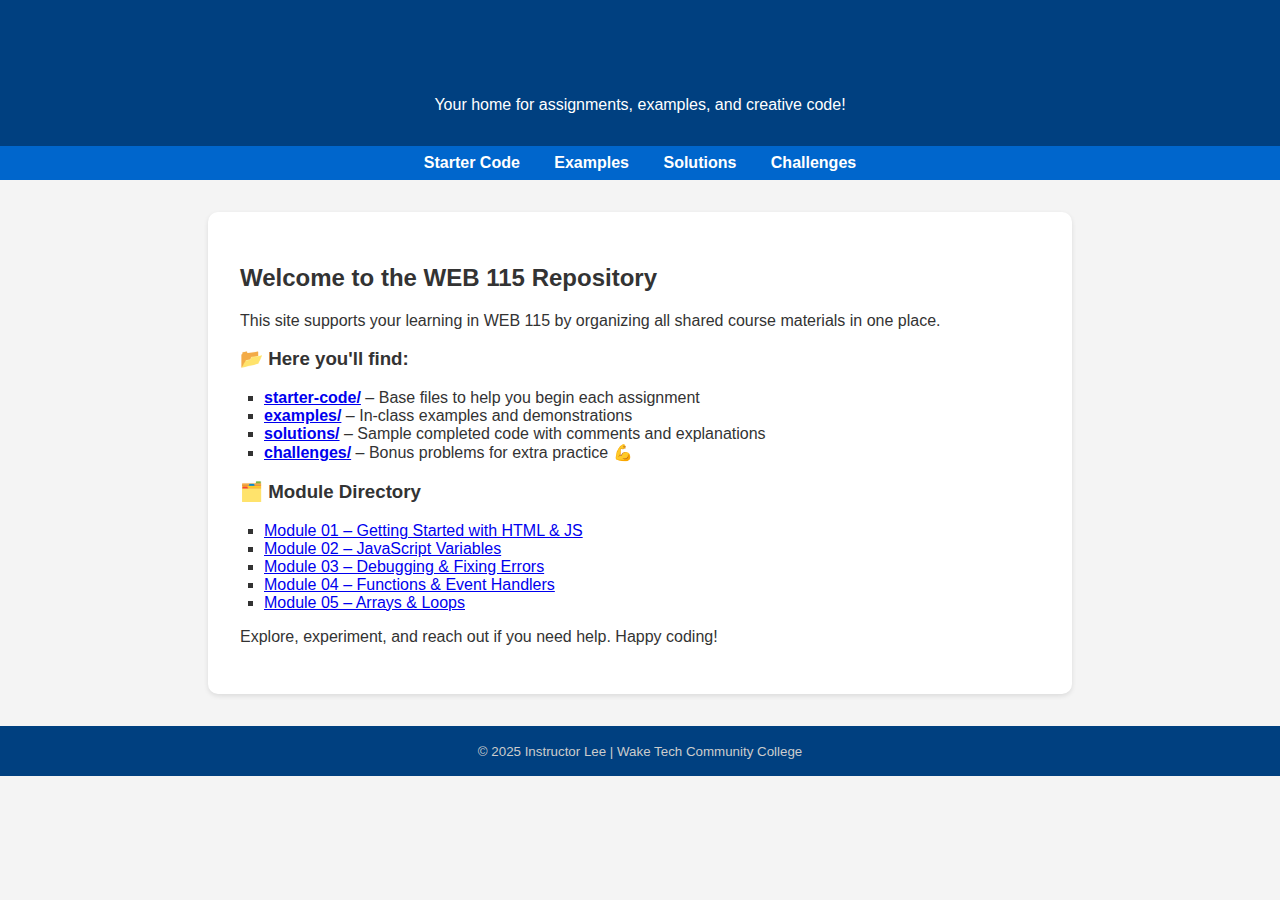
<file: index.html>
<!DOCTYPE html>
<html lang="en">
<head>
  <meta charset="UTF-8">
  <title>WEB 115 – Intro to JavaScript</title>
    <meta name="viewport" content="width=device-width, initial-scale=1.0">
    <meta name="description" content="WEB 115 – Introduction to JavaScript course materials">
    <meta name="keywords" content="JavaScript, WEB 115, course materials, examples, assignments">
    <meta name="author" content="Instructor Lee">
    <link rel="stylesheet" href="styles.css">
</head>
<body>

  <header>
    <h1>WEB 115 – Introduction to JavaScript</h1>
    <p>Your home for assignments, examples, and creative code!</p>
  </header>

  <nav>
    <a href="starter-code/">Starter Code</a>
    <a href="examples/">Examples</a>
    <a href="solutions/">Solutions</a>
    <a href="challenges/">Challenges</a>
  </nav>

  <main>
    <h2>Welcome to the WEB 115 Repository</h2>
    <p>This site supports your learning in WEB 115 by organizing all shared course materials in one place.</p>

    <h3>📂 Here you'll find:</h3>
    <ul>
      <li><strong><a href="starter-code/">starter-code/</a></strong> – Base files to help you begin each assignment</li>
      <li><strong><a href="examples/">examples/</a></strong> – In-class examples and demonstrations</li>
      <li><strong><a href="solutions/">solutions/</a></strong> – Sample completed code with comments and explanations</li>
      <li><strong><a href="challenges/">challenges/</a></strong> – Bonus problems for extra practice 💪</li>
    </ul>

    <h3>🗂️ Module Directory</h3>
    <ul>
      <li><a href="module01/">Module 01 – Getting Started with HTML & JS</a></li>
      <li><a href="module02/">Module 02 – JavaScript Variables</a></li>
      <li><a href="module03/">Module 03 – Debugging & Fixing Errors</a></li>
      <li><a href="module04/">Module 04 – Functions & Event Handlers</a></li>
      <li><a href="module05/">Module 05 – Arrays & Loops</a></li>
    </ul>

    <p>Explore, experiment, and reach out if you need help. Happy coding!</p>
  </main>

  <footer>
    <small>© 2025 Instructor Lee | Wake Tech Community College</small>
  </footer>

</body>
</html>
</file>
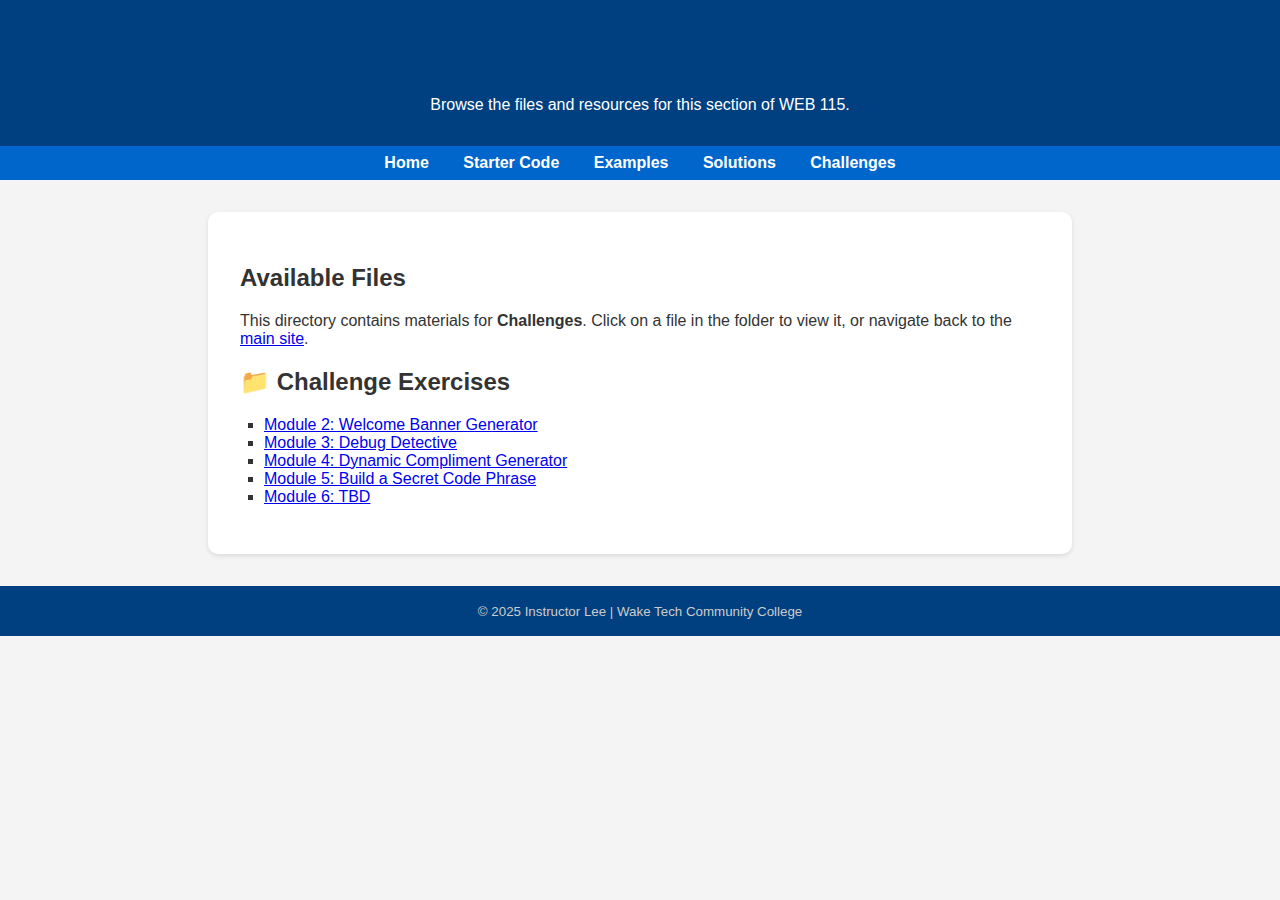
<file: challenges/index.html>
<!DOCTYPE html>
<html lang="en">
<head>
  <meta charset="UTF-8">
  <title>Challenges – WEB 115</title>
  <link rel="stylesheet" href="../styles.css">
</head>
<body>

  <header>
    <h1>Challenges</h1>
    <p>Browse the files and resources for this section of WEB 115.</p>
  </header>

  <nav>
    <a href="../index.html">Home</a>
    <a href="../starter-code/">Starter Code</a>
    <a href="../examples/">Examples</a>
    <a href="../solutions/">Solutions</a>
    <a href="../challenges/">Challenges</a>
  </nav>

  <main>
    <h2>Available Files</h2>
    <p>This directory contains materials for <strong>Challenges</strong>. Click on a file in the folder to view it, or navigate back to the <a href="../index.html">main site</a>.</p>
    
    <h2>📁 Challenge Exercises</h2>
    <ul>
        <li><a href="M2/README.md">Module 2: Welcome Banner Generator</a></li>
        <li><a href="M3/README.md">Module 3: Debug Detective</a></li>
        <li><a href="M4/README.md">Module 4: Dynamic Compliment Generator</a></li>
        <li><a href="M5/README.md">Module 5: Build a Secret Code Phrase</a></li>
        <li><a href="#">Module 6: TBD</a></li>
        <!-- Add more module links as you build them -->
    </ul>
  </main>

  <footer>
    <small>© 2025 Instructor Lee | Wake Tech Community College</small>
  </footer>

</body>
</html>
</file>
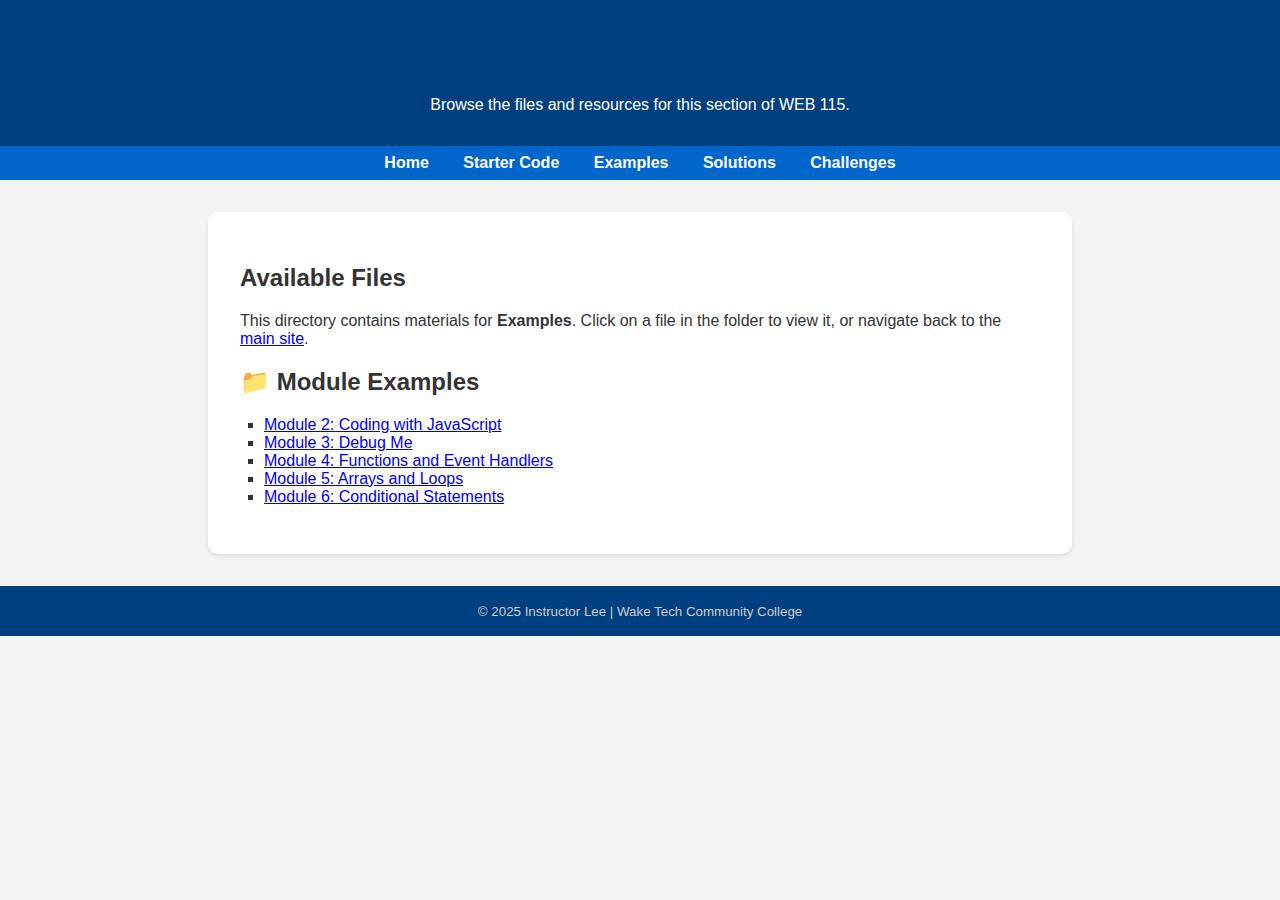
<file: examples/index.html>
<!DOCTYPE html>
<html lang="en">
<head>
  <meta charset="UTF-8">
  <title>Examples – WEB 115</title>
  <link rel="stylesheet" href="../styles.css">
</head>
<body>

  <header>
    <h1>Examples</h1>
    <p>Browse the files and resources for this section of WEB 115.</p>
  </header>

  <nav>
    <a href="../index.html">Home</a>
    <a href="../starter-code/">Starter Code</a>
    <a href="../examples/">Examples</a>
    <a href="../solutions/">Solutions</a>
    <a href="../challenges/">Challenges</a>
  </nav>

  <main>
    <h2>Available Files</h2>
    <p>This directory contains materials for <strong>Examples</strong>. Click on a file in the folder to view it, or navigate back to the <a href="../index.html">main site</a>.</p>

    <h2>📁 Module Examples</h2>
    <ul>
        <li><a href="#">Module 2: Coding with JavaScript</a></li>
        <li><a href="#">Module 3: Debug Me</a></li>
        <li><a href="#">Module 4: Functions and Event Handlers</a></li>
        <li><a href="#">Module 5: Arrays and Loops</a></li>
        <li><a href="#">Module 6: Conditional Statements</a></li>
        <!-- Add more module links as you build them -->
    </ul>
  </main>

  <footer>
    <small>© 2025 Instructor Lee | Wake Tech Community College</small>
  </footer>

</body>
</html>
</file>
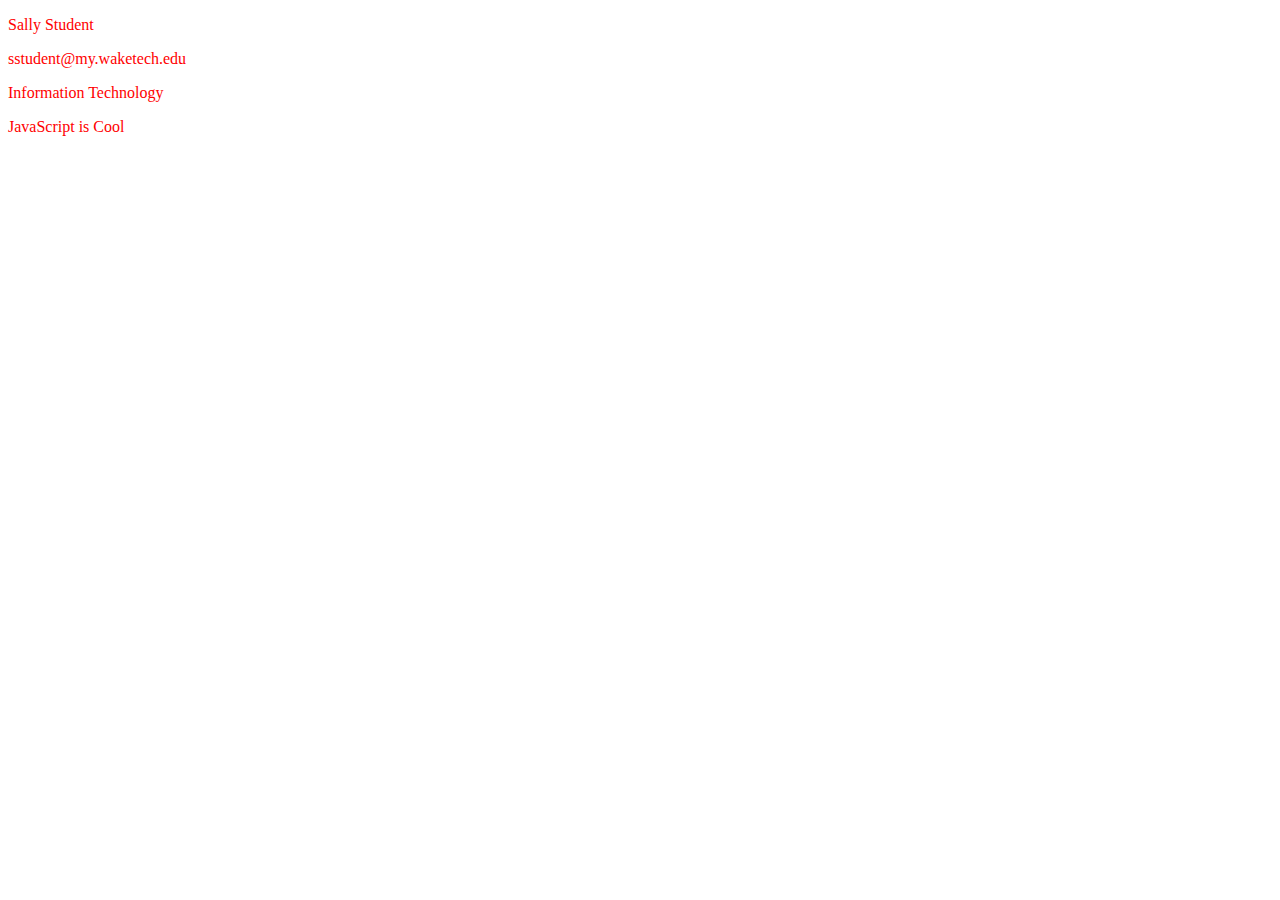
<file: M2/index.html>
<!DOCTYPE html>
<html lang="en">
<head>
    <meta charset="UTF-8">
    <title>JavaScript Intro Assignment</title>
</head>
<body>
    <!-- Student information displayed using paragraph tags -->
    <p>Sally Student</p>
    <p>sstudent@my.waketech.edu</p>
    <p>Information Technology</p>

    <!-- Placeholder paragraph where JavaScript will display dynamic content -->
    <p id="results"></p>

    <!-- JavaScript begins here -->
    <script>
        // Show an alert message when the page loads
        alert("Coding with JavaScript");

        // Display a message inside the paragraph element with the ID 'results'
        // This replaces the inner HTML content of that element
        document.getElementById("results").innerHTML = "JavaScript is Cool";

        // Change the color of all text on the page to red
        // This uses the 'style' property of the body element
        document.body.style.color = "red";
    </script>
</body>
</html>
</file>
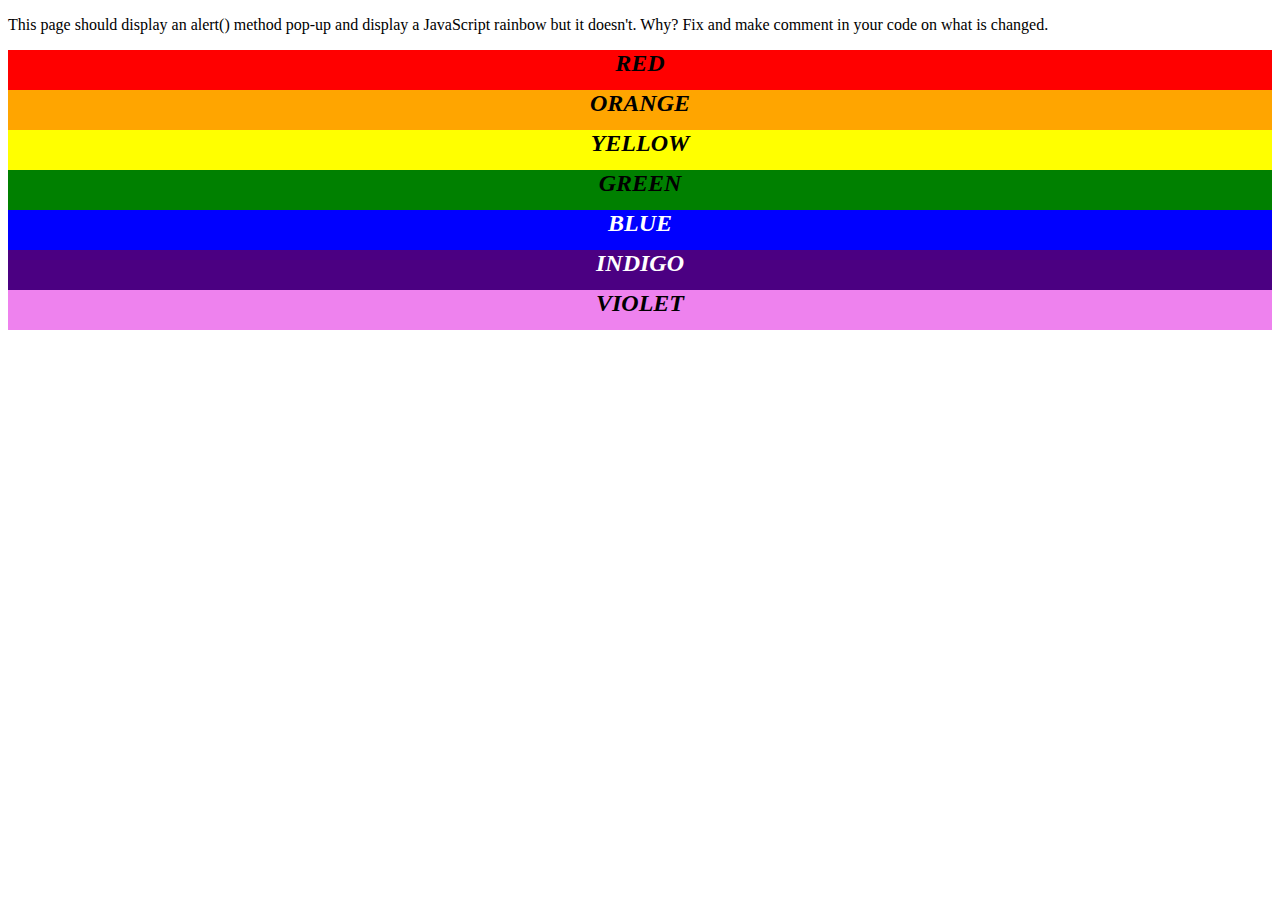
<file: M3/index.html>
<!DOCTYPE html>
<html lang="en">
<head>
    <meta charset="UTF-8">
    <meta name="viewport" content="width=device-width, initial-scale=1.0">
    <title>Find The Error</title>
    <!-- Keep defer so JS runs after DOM is ready -->
    <script src="trouble.js" defer></script>
    <style>
        div {
            height: 40px;
            text-align: center;
            font-weight: bold;
            font-style: italic;
            font-size: 24px;
        }
        #red { background-color: red; }
        #orange { background-color: orange; }
        #yellow { background-color: yellow; }
        #green { background-color: green; }
        #blue { background-color: blue; } /* ✅ Added missing #blue style */
        #indigo { background-color: indigo; }
        #violet { background-color: violet; }
    </style>
</head>
<body>
    <p>This page should display an alert() method pop-up and display a JavaScript rainbow but it doesn't. Why? Fix and make comment in your code on what is changed.</p>

    <section id="s1">
        <div id="red">RED</div>
        <div id="orange">ORANGE</div>
        <div id="yellow">YELLOW</div>
        <div id="green">GREEN</div>
        <div id="blue">BLUE</div> <!-- ✅ Added missing div for blue -->
        <div id="indigo">INDIGO</div>
        <div id="violet">VIOLET</div>
    </section>
</body>
</html>
</file>
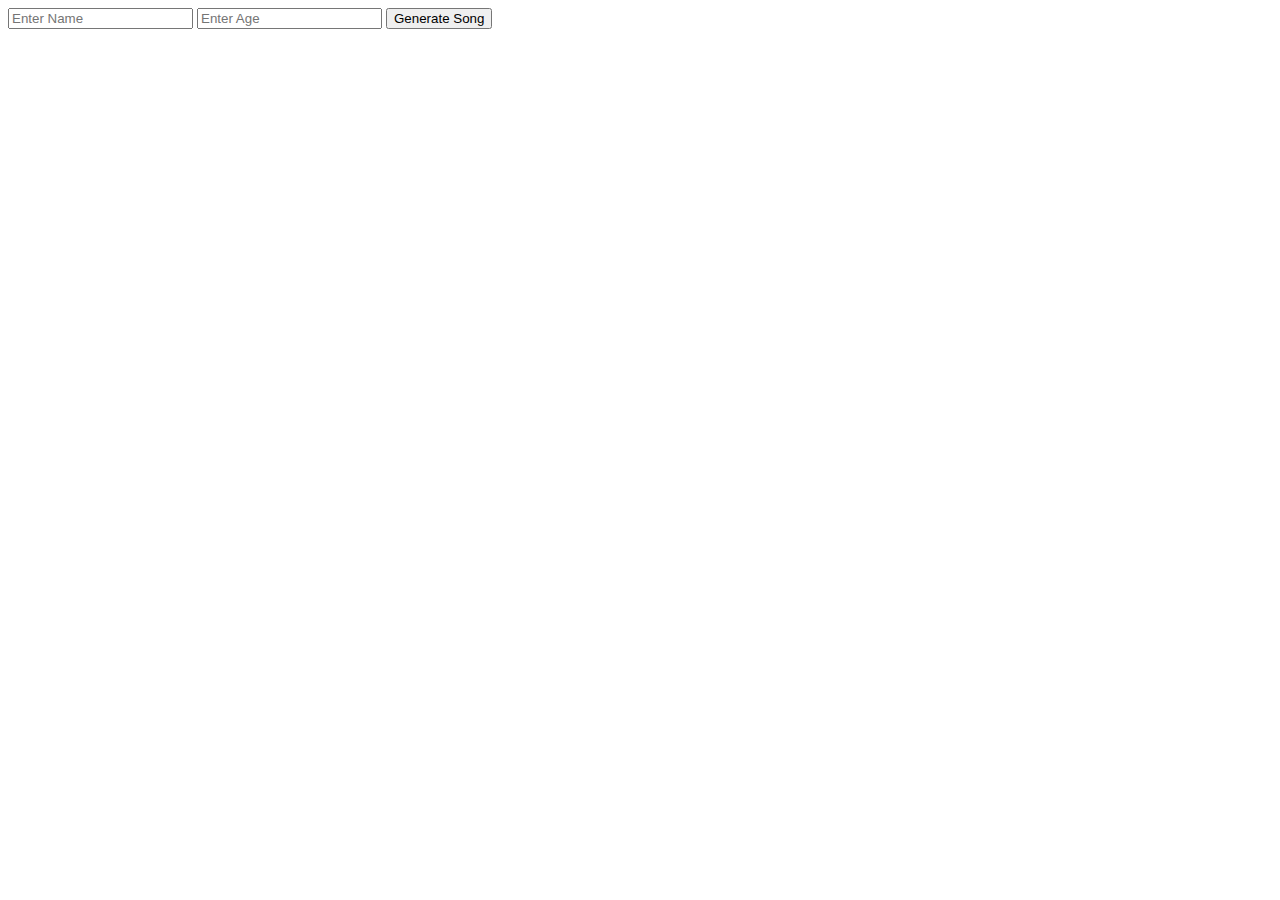
<file: M4/index.html>
<!DOCTYPE html>
<html>
<head>
  <title>Functions Assignment</title>
</head>
<body>
    <!-- This HTML file contains a simple birthday song generator. 
     It takes a name and age as input and generates a personalized birthday song. -->
     
  <input id="nameInput" type="text" placeholder="Enter Name">
  <input id="ageInput" type="number" placeholder="Enter Age">
  <input id="myButton" type="button" value="Generate Song">
  <p id="output"></p>

  <script>
    // Function to print a generic birthday line
    function happyBirthday() {
      document.getElementById("output").innerHTML += "Happy Birthday to you!<br>";
    }

    // Function that takes the name and outputs a personalized birthday line
    function birthdayName(name) {
      document.getElementById("output").innerHTML += `Happy Birthday dear ${name},<br>`;
    }

    // Function that assembles the song with age and name
    function personalizedSong(age, name) {
      // Output the age line
      document.getElementById("output").innerHTML += `You're ${age} years old today!<br><br>`;
      // Song sequence
      happyBirthday();
      happyBirthday();
      birthdayName(name);
      happyBirthday();
    }

    // Event listener for the button click
    document.getElementById("myButton").addEventListener("click", function () {
      // Clear previous output
      document.getElementById("output").innerHTML = "";

      // Get values from input fields
      const name = document.getElementById("nameInput").value;
      const age = document.getElementById("ageInput").value;

      // Call the personalized song function with inputs
      personalizedSong(age, name);
    });
  </script>
</body>
</html>
</file>
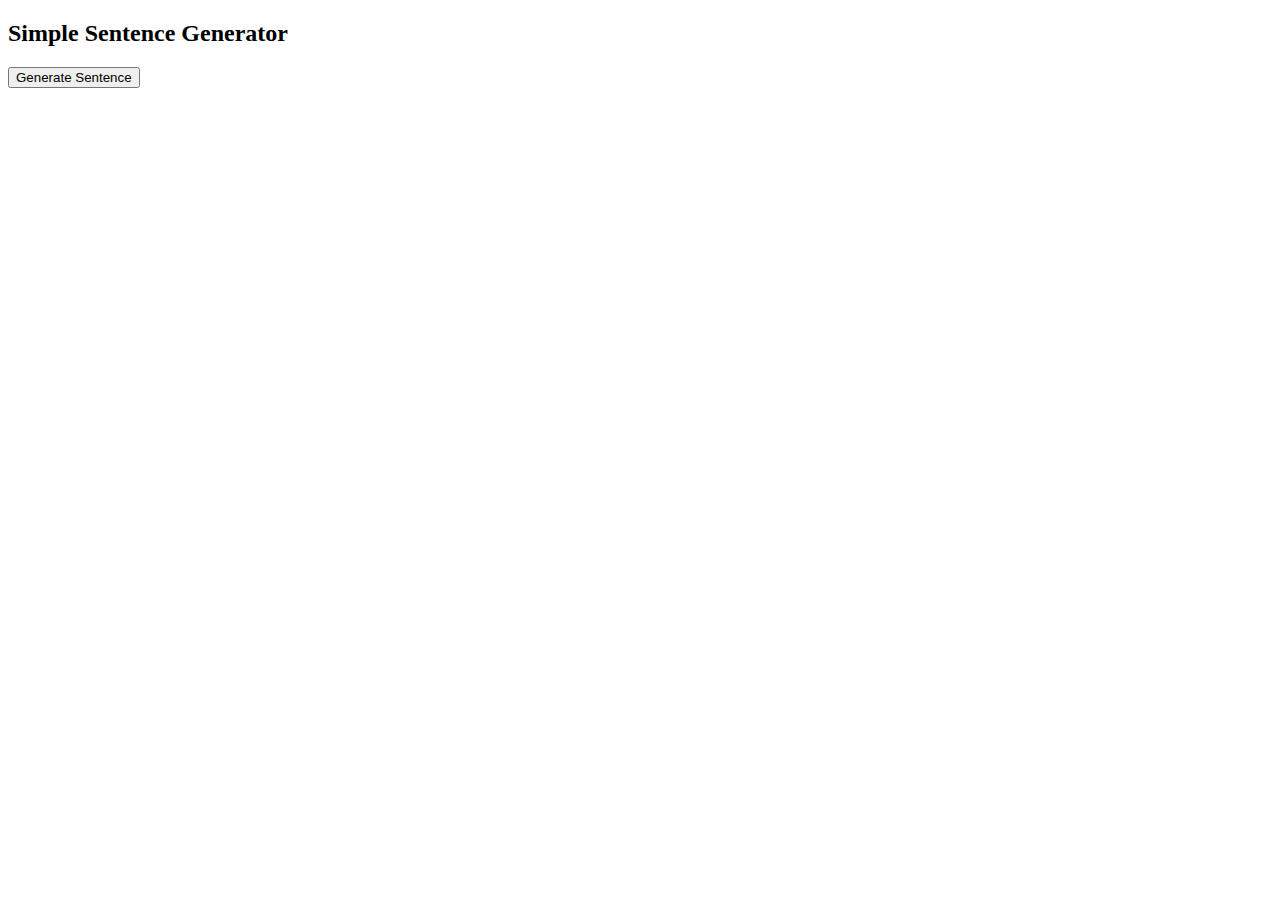
<file: M5/index.html>
<!DOCTYPE html>
<html>
<body>

<h2>Simple Sentence Generator</h2>

<input type="button" id="generateBtn" value="Generate Sentence">
<p id="output"></p>

<script>
  // Create an array with at least four words
  const words = ["I", "like", "to", "code"];

  // Function to generate a sentence from the array
  function generateSentence() {
    let sentence = ""; // Start with an empty string

    // Loop through the array and concatenate each word with a space
    for (let i = 0; i < words.length; i++) {
      sentence += words[i] + " ";
    }

    // Trim trailing space and display the sentence
    document.getElementById("output").innerHTML = sentence.trim();
  }

  // Add an event listener to the button
  document.getElementById("generateBtn").addEventListener("click", generateSentence);
</script>

</body>
</html>
</file>
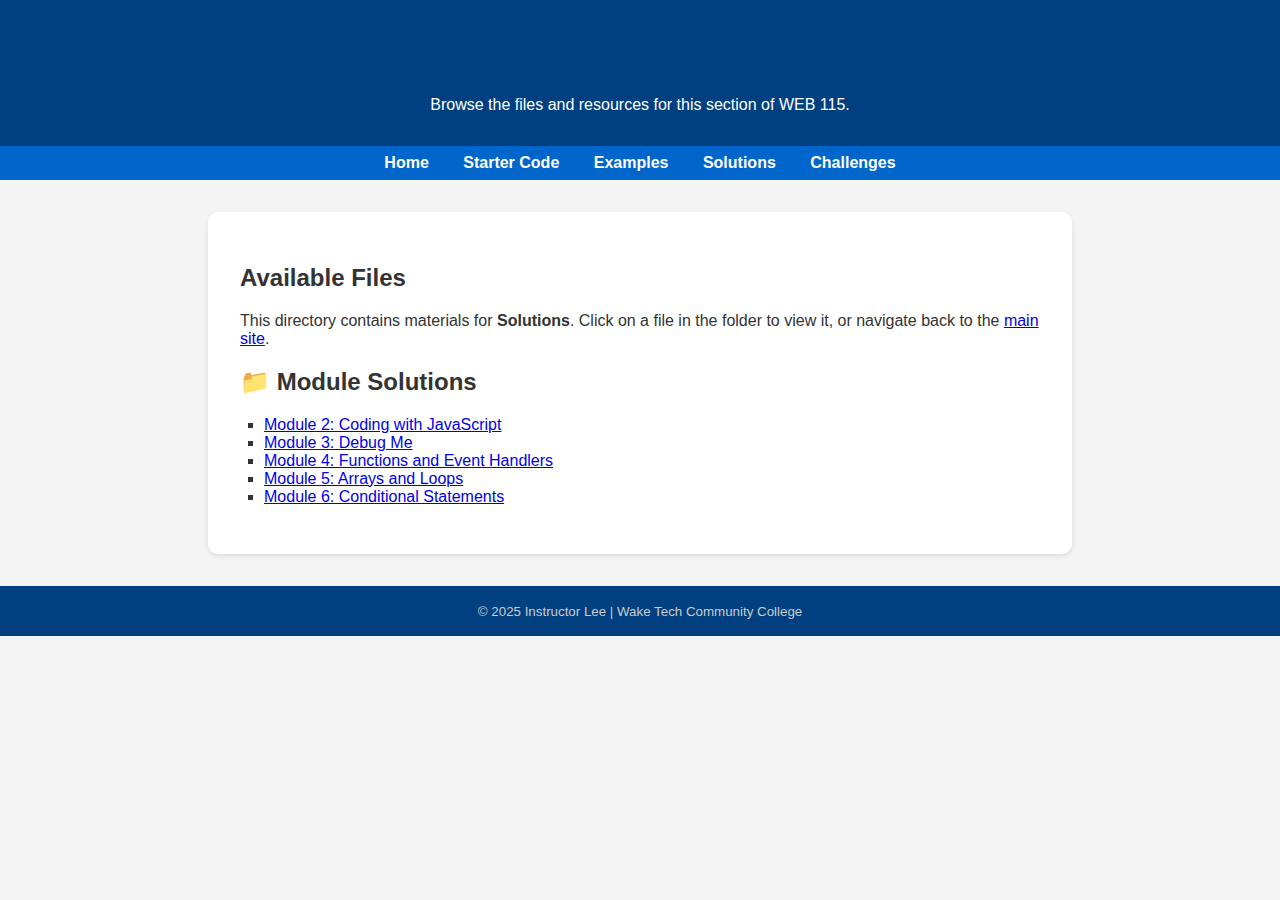
<file: solutions/index.html>
<!DOCTYPE html>
<html lang="en">
<head>
  <meta charset="UTF-8">
  <title>Solutions – WEB 115</title>
  <link rel="stylesheet" href="../styles.css">
</head>
<body>

  <header>
    <h1>Solutions</h1>
    <p>Browse the files and resources for this section of WEB 115.</p>
  </header>

  <nav>
    <a href="../index.html">Home</a>
    <a href="../starter-code/">Starter Code</a>
    <a href="../examples/">Examples</a>
    <a href="../solutions/">Solutions</a>
    <a href="../challenges/">Challenges</a>
  </nav>

  <main>
    <h2>Available Files</h2>
    <p>This directory contains materials for <strong>Solutions</strong>. Click on a file in the folder to view it, or navigate back to the <a href="../index.html">main site</a>.</p>

    <h2>📁 Module Solutions</h2>
    <ul>
        <li><a href="M2/index.html">Module 2: Coding with JavaScript</a></li>
        <li><a href="M3/index.html">Module 3: Debug Me</a></li>
        <li><a href="M4/index.html">Module 4: Functions and Event Handlers</a></li>
        <li><a href="M5/index.html">Module 5: Arrays and Loops</a></li>
        <li><a href="M6/index.html">Module 6: Conditional Statements</a></li>
        <!-- Add more module links as you build them -->
    </ul>
  </main>

  <footer>
    <small>© 2025 Instructor Lee | Wake Tech Community College</small>
  </footer>

</body>
</html>
</file>
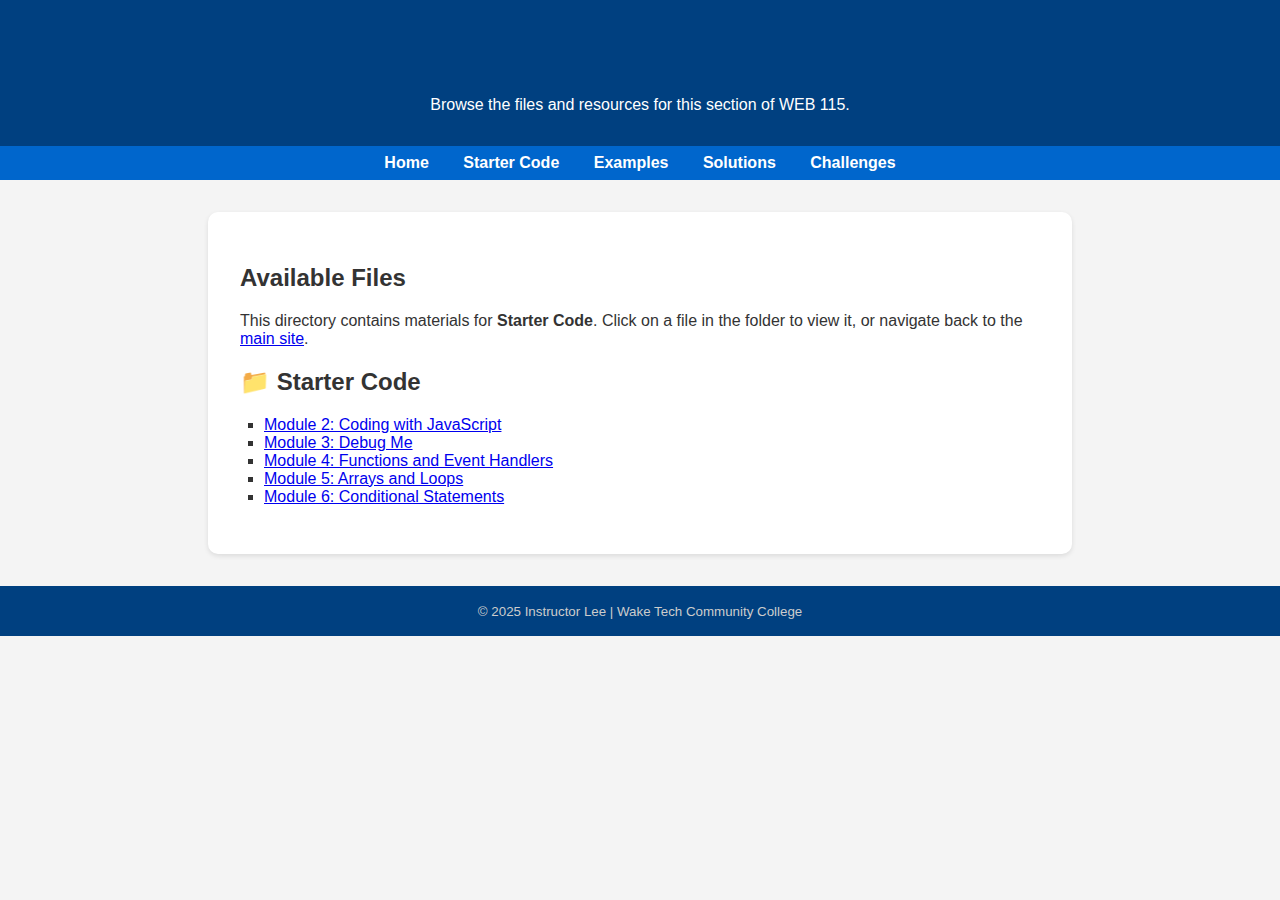
<file: starter-code/index.html>
<!DOCTYPE html>
<html lang="en">
<head>
  <meta charset="UTF-8">
  <title>Challenges – WEB 115</title>
  <link rel="stylesheet" href="../styles.css">
</head>
<body>

  <header>
    <h1>Starter Code</h1>
    <p>Browse the files and resources for this section of WEB 115.</p>
  </header>

  <nav>
    <a href="../index.html">Home</a>
    <a href="../starter-code/">Starter Code</a>
    <a href="../examples/">Examples</a>
    <a href="../solutions/">Solutions</a>
    <a href="../challenges/">Challenges</a>
  </nav>

  <main>
    <h2>Available Files</h2>
    <p>This directory contains materials for <strong>Starter Code</strong>. Click on a file in the folder to view it, or navigate back to the <a href="../index.html">main site</a>.</p>
    
    <h2>📁 Starter Code</h2>
    <ul>
        <li><a href="#">Module 2: Coding with JavaScript</a></li>
        <li><a href="#">Module 3: Debug Me</a></li>
        <li><a href="#">Module 4: Functions and Event Handlers</a></li>
        <li><a href="#">Module 5: Arrays and Loops</a></li>
        <li><a href="#">Module 6: Conditional Statements</a></li>
        <!-- Add more module links as you build them -->
    </ul>
  </main>

  <footer>
    <small>© 2025 Instructor Lee | Wake Tech Community College</small>
  </footer>

</body>
</html>
</file>
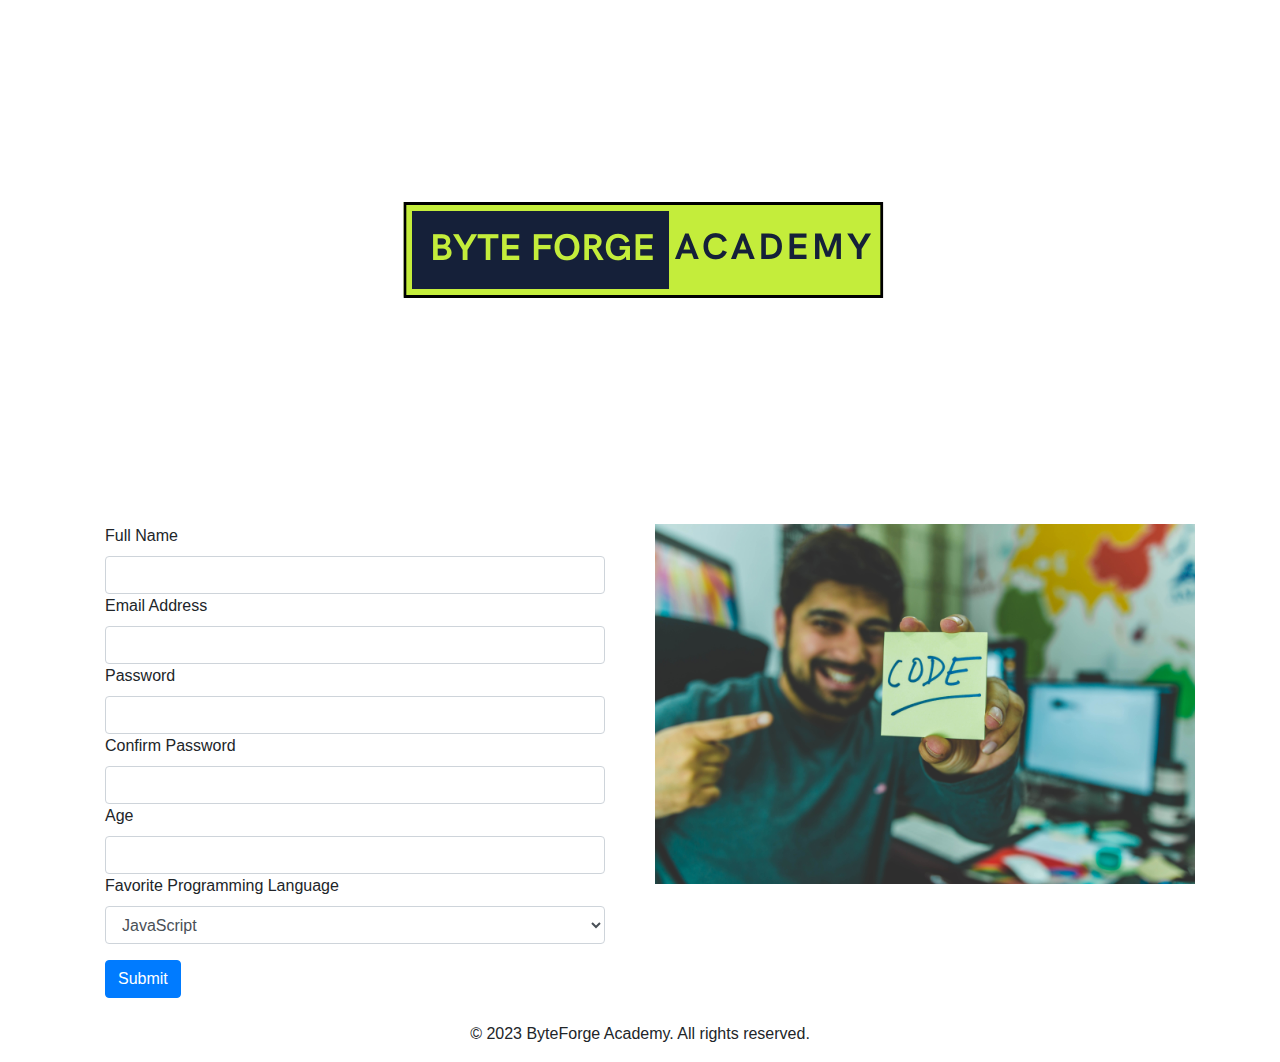
<file: challenges/byteforge/index.html>
<!-- WEB 115 Hands-on Challenge Exercise created for WTCC
     by Instructor, Jennifer Lee, April 2023 -->

<!DOCTYPE html>
<html lang="en">
<head>
    <meta charset="UTF-8">
    <meta name="viewport" content="width=device-width, initial-scale=1.0">
    <title>ByteForge Academy Registration</title>
    <link href="https://maxcdn.bootstrapcdn.com/bootstrap/4.5.2/css/bootstrap.min.css" rel="stylesheet">
    <link rel="stylesheet" href="assets/css/styles.css">
</head>
<body>
    
<!-- Add the ByteForge Academy logo -->
<div class="text-center">
    <img src="assets/images/logo1.png" alt="ByteForge Academy Logo" class="img-fluid mb-4">
</div>

<!-- Add the form and image -->
<div class="container">
    <div class="row">
        <div class="col-md-6">
            <form id="registrationForm">
                <div class="form-group">
                    <label for="fullName">Full Name</label>
                    <input type="text" id="fullName" class="form-control" required>
                    <div class="error-message" id="fullNameError"></div>
                </div>
                <div class="form-group">
                    <label for="email">Email Address</label>
                    <input type="email" id="email" class="form-control" required>
                    <div class="error-message" id="emailError"></div>
                </div>
                <div class="form-group">
                    <label for="password">Password</label>
                    <input type="password" id="password" class="form-control" minlength="8" required>
                    <div class="error-message" id="passwordError"></div>
                </div>
                <div class="form-group">
                    <label for="confirmPassword">Confirm Password</label>
                    <input type="password" id="confirmPassword" class="form-control" required>
                    <div class="error-message" id="confirmPasswordError"></div>
                </div>
                <div class="form-group">
                    <label for="age">Age</label>
                    <input type="number" id="age" class="form-control" min="18" required>
                    <div class="error-message" id="ageError"></div>
                </div>
                <div class="form-group">
                    <label for="favoriteLanguage">Favorite Programming Language</label>
                    <select id="favoriteLanguage" class="form-control">
                        <option value="javascript">JavaScript</option>
                        <option value="python">Python</option>
                        <option value="java">Java</option>
                        <option value="csharp">C#</option>
                    </select>
                </div>
                <button type="submit" class="btn btn-primary">Submit</button>
            </form>
            <div class="success-message mt-4" id="successMessage" style="display:none;"></div>
        </div>
        <!-- Image source, Pexels.com https://www.pexels.com/photo/man-in-grey-sweater-holding-yellow-sticky-note-879109/ -->

        <div class="col-md-6">
            <img src="assets/images/coding-image.jpg" alt="Man in grey sweater holding sticky note which says code" class="img-fluid">
        </div>
    </div>
</div>

<!-- Add the footer -->
<footer class="text-center mt-4">
    <p>&copy; 2023 ByteForge Academy. All rights reserved.</p>
</footer>

<script src="script.js"></script>
</body>
</html>
</file>
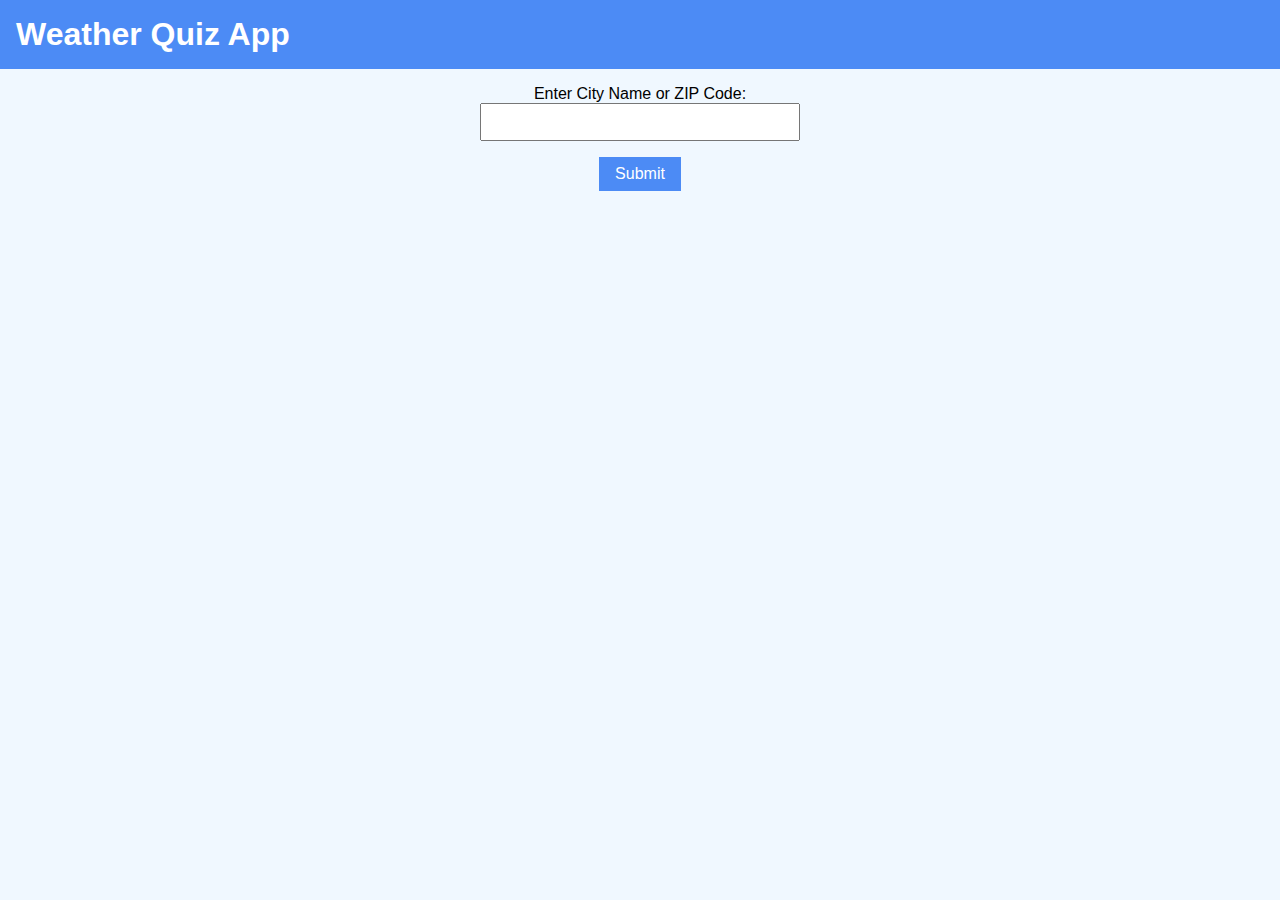
<file: challenges/weather-app/index.html>
<!--Instructor Jennifer Lee, WEB 115 Challenge Exercise - Create Weather App  -->

<!DOCTYPE html>
<html lang="en">
<head>
    <meta charset="UTF-8">
    <meta name="viewport" content="width=device-width, initial-scale=1.0">
    <title>Weather Quiz App</title>
    <link rel="stylesheet" href="styles.css">
</head>
<body>
    <h1>Weather Quiz App</h1>
    <form id="search-form">
        <label for="search">Enter City Name or ZIP Code:</label>
        <input type="text" id="search" name="search" required>
        <button type="submit">Submit</button>
    </form>
    <div id="quiz-container" style="display: none;">
        <form id="quiz-form">
            <!-- The questions will be added here dynamically -->
            <button type="submit">Submit Answers</button>
        </form>
    </div>
    <div id="score-container" style="display: none;">
        <h2>Your Score: <span id="score"></span></h2>
    </div>
    <script src="app.js"></script>
</body>
</html>
</file>
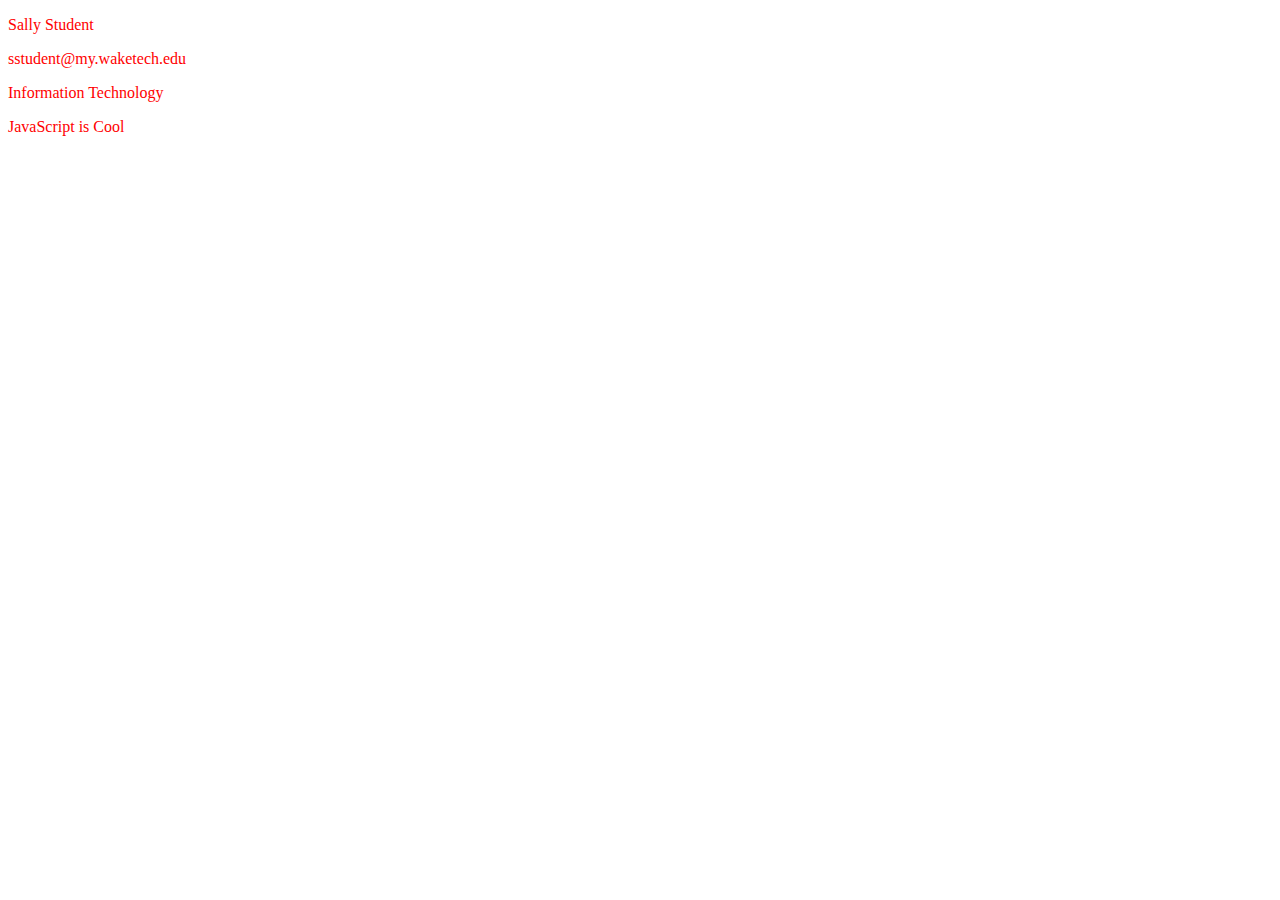
<file: solutions/M2/index.html>
<!DOCTYPE html>
<html lang="en">
<head>
    <meta charset="UTF-8">
    <title>JavaScript Intro Assignment</title>
</head>
<body>
    <!-- Student information displayed using paragraph tags -->
    <p>Sally Student</p>
    <p>sstudent@my.waketech.edu</p>
    <p>Information Technology</p>

    <!-- Placeholder paragraph where JavaScript will display dynamic content -->
    <p id="results"></p>

    <!-- JavaScript begins here -->
    <script>
        // Show an alert message when the page loads
        alert("Coding with JavaScript");

        // Display a message inside the paragraph element with the ID 'results'
        // This replaces the inner HTML content of that element
        document.getElementById("results").innerHTML = "JavaScript is Cool";

        // Change the color of all text on the page to red
        // This uses the 'style' property of the body element
        document.body.style.color = "red";
    </script>
</body>
<!-- Moved to solutions/
</html>
</file>
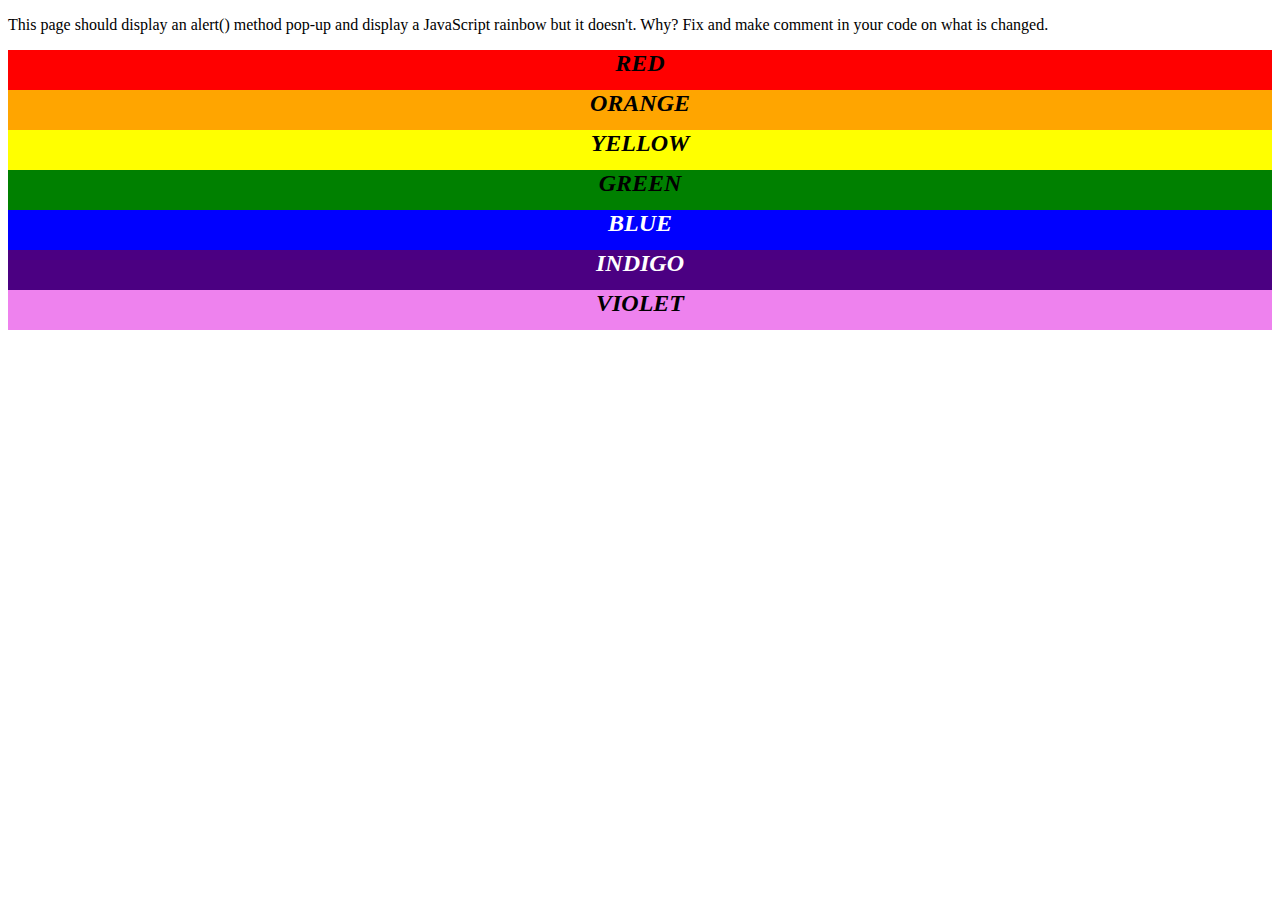
<file: solutions/M3/index.html>
<!DOCTYPE html>
<html lang="en">
<head>
    <meta charset="UTF-8">
    <meta name="viewport" content="width=device-width, initial-scale=1.0">
    <title>Find The Error</title>
    <!-- Keep defer so JS runs after DOM is ready -->
    <script src="trouble.js" defer></script>
    <style>
        div {
            height: 40px;
            text-align: center;
            font-weight: bold;
            font-style: italic;
            font-size: 24px;
        }
        #red { background-color: red; }
        #orange { background-color: orange; }
        #yellow { background-color: yellow; }
        #green { background-color: green; }
        #blue { background-color: blue; } /* ✅ Added missing #blue style */
        #indigo { background-color: indigo; }
        #violet { background-color: violet; }
    </style>
</head>
<body>
    <p>This page should display an alert() method pop-up and display a JavaScript rainbow but it doesn't. Why? Fix and make comment in your code on what is changed.</p>

    <section id="s1">
        <div id="red">RED</div>
        <div id="orange">ORANGE</div>
        <div id="yellow">YELLOW</div>
        <div id="green">GREEN</div>
        <div id="blue">BLUE</div> <!-- ✅ Added missing div for blue -->
        <div id="indigo">INDIGO</div>
        <div id="violet">VIOLET</div>
    </section>
</body>
<!-- Moved to solutions/
</html>
</file>
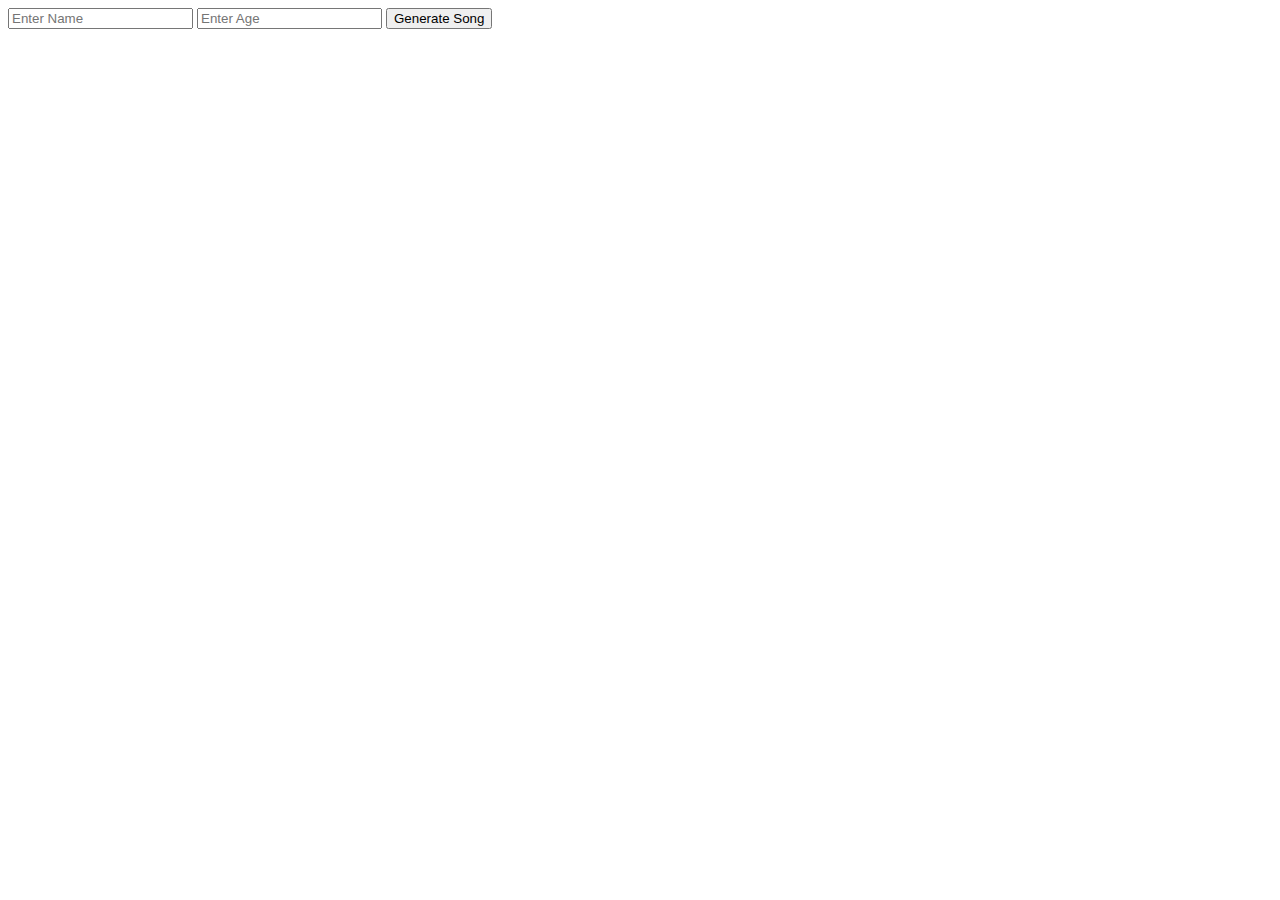
<file: solutions/M4/index.html>
<!DOCTYPE html>
<html>
<head>
  <title>Functions Assignment</title>
</head>
<body>
    <!-- This HTML file contains a simple birthday song generator. 
     It takes a name and age as input and generates a personalized birthday song. -->
     
  <input id="nameInput" type="text" placeholder="Enter Name">
  <input id="ageInput" type="number" placeholder="Enter Age">
  <input id="myButton" type="button" value="Generate Song">
  <p id="output"></p>

  <script>
    // Function to print a generic birthday line
    function happyBirthday() {
      document.getElementById("output").innerHTML += "Happy Birthday to you!<br>";
    }

    // Function that takes the name and outputs a personalized birthday line
    function birthdayName(name) {
      document.getElementById("output").innerHTML += `Happy Birthday dear ${name},<br>`;
    }

    // Function that assembles the song with age and name
    function personalizedSong(age, name) {
      // Output the age line
      document.getElementById("output").innerHTML += `You're ${age} years old today!<br><br>`;
      // Song sequence
      happyBirthday();
      happyBirthday();
      birthdayName(name);
      happyBirthday();
    }

    // Event listener for the button click
    document.getElementById("myButton").addEventListener("click", function () {
      // Clear previous output
      document.getElementById("output").innerHTML = "";

      // Get values from input fields
      const name = document.getElementById("nameInput").value;
      const age = document.getElementById("ageInput").value;

      // Call the personalized song function with inputs
      personalizedSong(age, name);
    });

    // moved to /solutions 
  </script>
</body>
</html>
</file>
<file: styles.css>
body {
      font-family: Arial, sans-serif;
      margin: 0;
      background-color: #f4f4f4;
      color: #333;
    }

    header, footer {
      background-color: #004080;
      color: #fff;
      padding: 1em 2em;
      text-align: center;
    }

    nav {
      background-color: #0066cc;
      padding: 0.5em;
      text-align: center;
    }

    nav a {
      color: white;
      margin: 0 15px;
      text-decoration: none;
      font-weight: bold;
    }

    nav a:hover {
      text-decoration: underline;
    }

    main {
      max-width: 800px;
      margin: 2em auto;
      background: #fff;
      padding: 2em;
      border-radius: 10px;
      box-shadow: 0 2px 5px rgba(0, 0, 0, 0.1);
    }

    h1 {
      color: #004080;
    }

    ul {
      list-style-type: square;
      padding-left: 1.5em;
    }

    footer small {
      color: #ccc;
    }
</file>
<file: challenges/byteforge/assets/css/styles.css>
/* Custom styles for the form */
form {
    max-width: 500px;
    margin: 0 auto;
}

/* Styles for error messages */
.error-message {
    color: red;
    font-size: 0.9em;
    margin-top: -1rem;
    margin-bottom: 1rem;
}

/* Styles for success message */
.success-message {
color: green;
font-size: 1.1em;
}
</file>
<file: challenges/weather-app/styles.css>
/* styles.css */

body {
  font-family: Arial, sans-serif;
  margin: 0;
  padding: 0;
  background-color: #f0f8ff;
}

h1 {
  background-color: #4c8bf5;
  color: white;
  padding: 1rem;
  margin: 0;
}

form {
  display: flex;
  flex-direction: column;
  align-items: center;
  padding: 1rem;
}

input[type="text"] {
  padding: 0.5rem;
  font-size: 1rem;
  width: 100%;
  max-width: 300px;
}

button {
  padding: 0.5rem 1rem;
  font-size: 1rem;
  background-color: #4c8bf5;
  color: white;
  border: none;
  cursor: pointer;
  margin-top: 1rem;
}

button:hover {
  background-color: #3a6ec1;
}

#quiz-container {
  padding: 1rem;
}

#quiz-form div {
  margin-bottom: 1rem;
}

input[type="radio"] {
  margin-right: 0.5rem;
}

#score-container {
  padding: 1rem;
  text-align: center;
}
</file>
